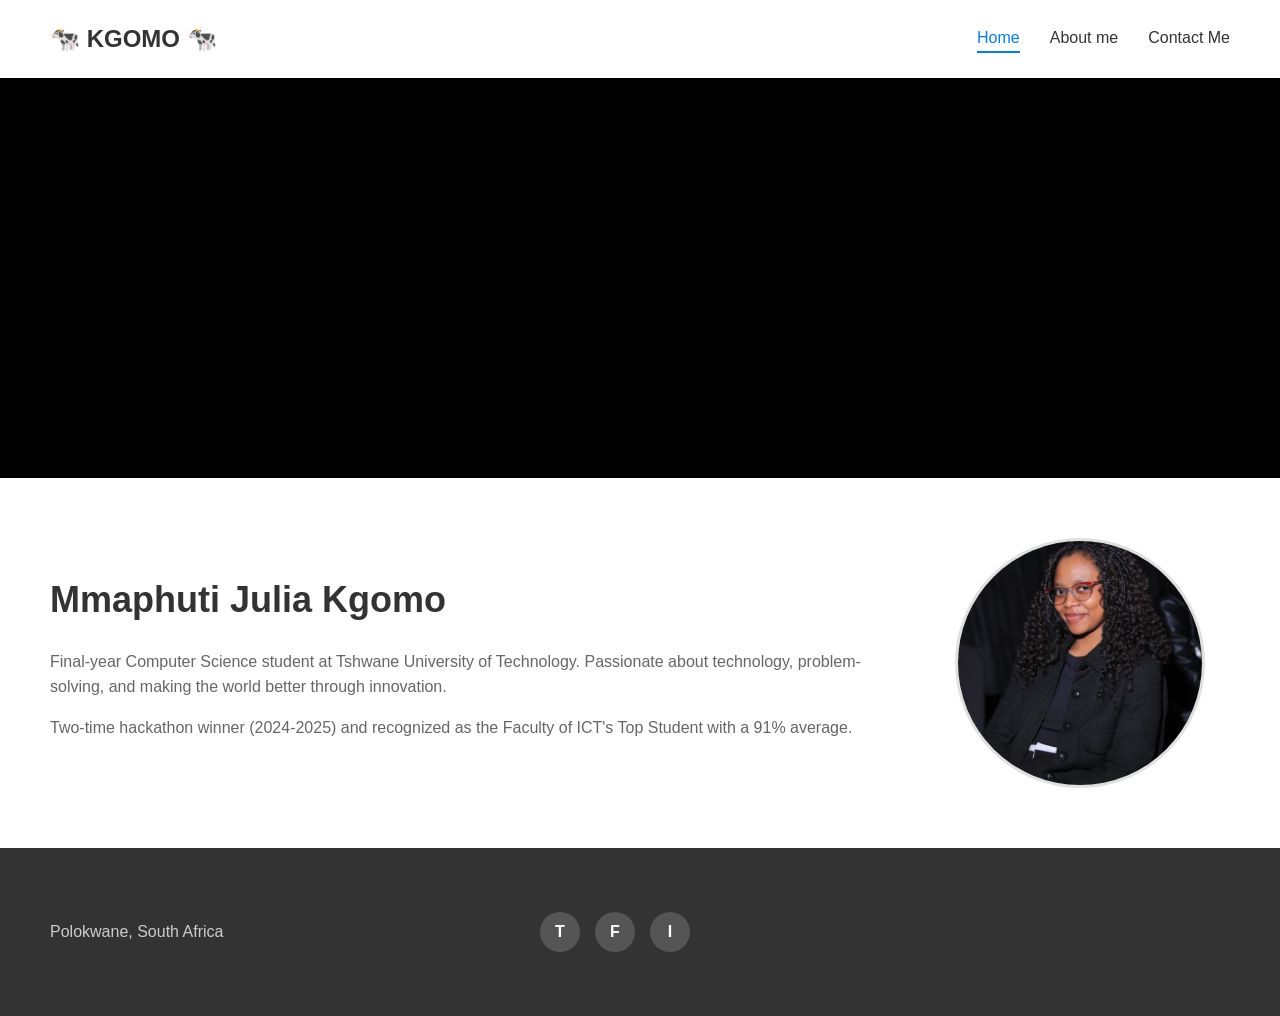
<file: index.html>
<!DOCTYPE html>
<html lang="en">
<head>
    <meta charset="UTF-8">
    <meta name="viewport" content="width=device-width, initial-scale=1.0">
    <title>Portfolio - Home</title>
    <link rel="stylesheet" href="style.css">
</head>
<body>
    <header>
        <div class="logo">🐄 <strong>KGOMO</strong> 🐄</div>
        <button class="hamburger" onclick="toggleMenu()">☰</button>
        <nav class="nav-menu">
            <ul>
                <li><a href="index.html" class="active">Home</a></li>
                <li><a href="about.html">About me</a></li>
                <li><a href="contact.html">Contact Me</a></li>
            </ul>
        </nav>
    </header>

    <main>
        <section class="hero">
            <video autoplay muted loop playsinline class="hero-video">
                <source src="mmaphuti_kgomo.mp4" type="video/mp4">
                Your browser does not support the video tag.
            </video>
        </section>

        <section class="about">
            <div class="about-text">
                <h1>Mmaphuti Julia Kgomo</h1>
                <p>Final-year Computer Science student at Tshwane University of Technology. Passionate about technology, problem-solving, and making the world better through innovation.</p>
                <p>Two-time hackathon winner (2024-2025) and recognized as the Faculty of ICT's Top Student with a 91% average.</p>
            </div>
            <div class="about-image">
                <img src="mmaphuti_kgomo.jpg" alt="Mmaphuti Julia Kgomo" class="profile-image">
            </div>
        </section>
    </main>

    <footer>
        <div class="footer-left">
            <p>Polokwane, South Africa</p>
        </div>
        <div class="footer-center">
            <div class="footer-social">
                <a href="https://twitter.com" class="social-icon" target="_blank">T</a>
                <a href="https://facebook.com" class="social-icon" target="_blank">F</a>
                <a href="https://instagram.com" class="social-icon" target="_blank">I</a>
            </div>
        </div>
        <div class="footer-right">
            <iframe 
                src="https://www.google.com/maps/embed?pb=!1m18!1m12!1m3!1d115770.87886543217!2d29.4172299!3d-23.9045413!2m3!1f0!2f0!3f0!3m2!1i1024!2i768!4f13.1!3m3!1m2!1s0x1e6b9e8f8f8f8f8f%3A0x8f8f8f8f8f8f8f8f!2sPolokwane%2C%20South%20Africa!5e0!3m2!1sen!2sus!4v1234567890" 
                width="200" 
                height="100" 
                style="border:0;" 
                allowfullscreen="" 
                loading="lazy">
            </iframe>
        </div>
    </footer>
    <script>
        function toggleMenu() {
            const nav = document.querySelector('.nav-menu');
            nav.classList.toggle('active');
        }
    </script>
</body>
</html>
</file>
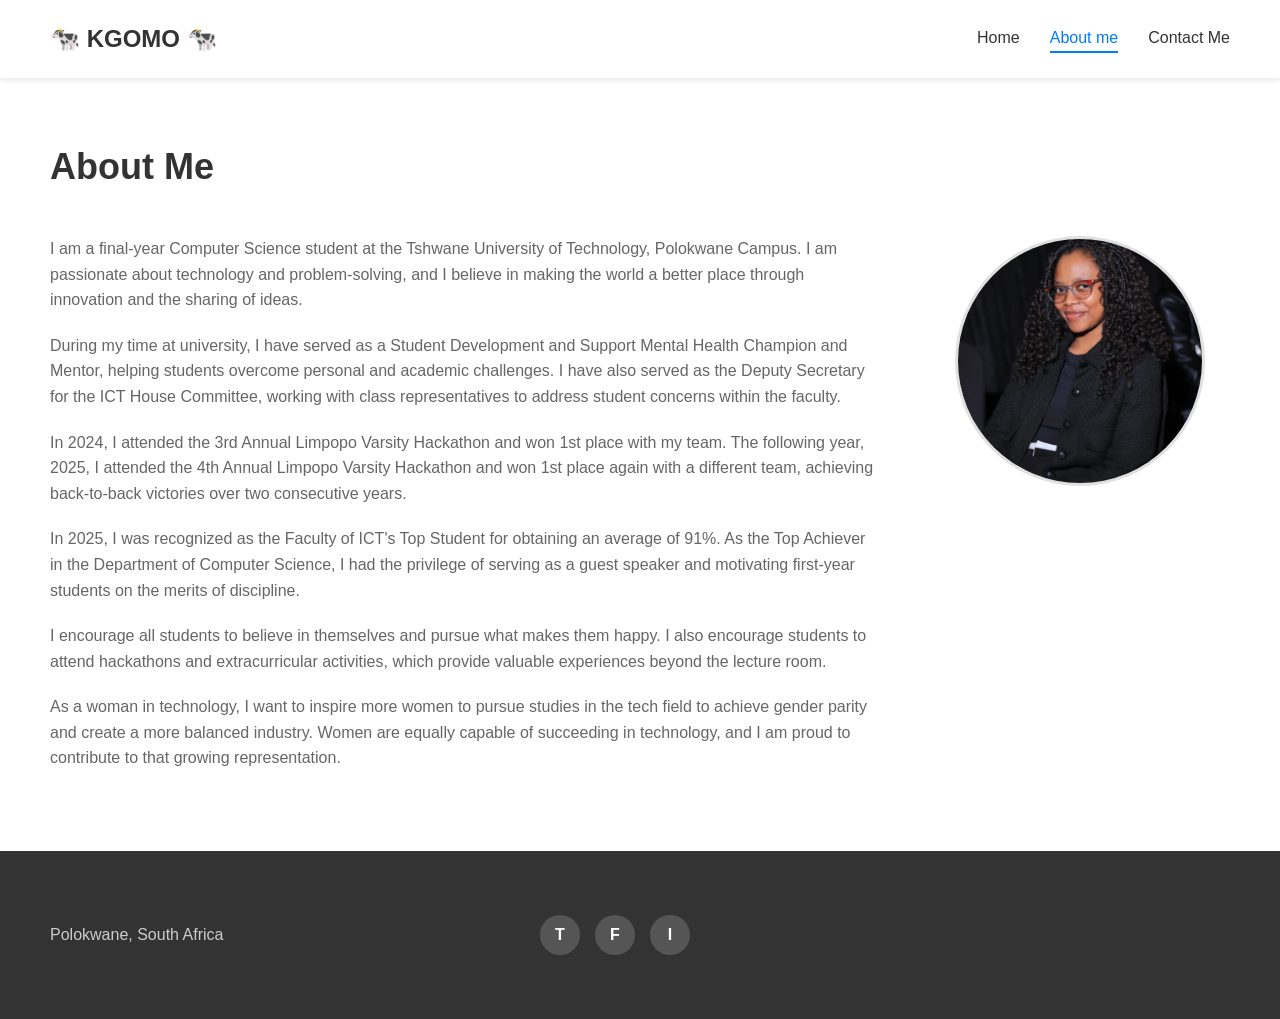
<file: about.html>
<!DOCTYPE html>
<html lang="en">
<head>
    <meta charset="UTF-8">
    <meta name="viewport" content="width=device-width, initial-scale=1.0">
    <title>Portfolio - About Me</title>
    <link rel="stylesheet" href="style.css">
</head>
<body>
    <header>
        <div class="logo">🐄 <strong>KGOMO</strong> 🐄</div>
        <button class="hamburger" onclick="toggleMenu()">☰</button>
        <nav class="nav-menu">
            <ul>
                <li><a href="index.html">Home</a></li>
                <li><a href="about.html" class="active">About me</a></li>
                <li><a href="contact.html">Contact Me</a></li>
            </ul>
        </nav>
    </header>

    <main>
        <section class="about-page">
            <h1>About Me</h1>
            <div class="about-content">
                <div class="about-text-full">
                    <p>I am a final-year Computer Science student at the Tshwane University of Technology, Polokwane Campus. I am passionate about technology and problem-solving, and I believe in making the world a better place through innovation and the sharing of ideas.</p>
                    <p>During my time at university, I have served as a Student Development and Support Mental Health Champion and Mentor, helping students overcome personal and academic challenges. I have also served as the Deputy Secretary for the ICT House Committee, working with class representatives to address student concerns within the faculty.</p>
                    <p>In 2024, I attended the 3rd Annual Limpopo Varsity Hackathon and won 1st place with my team. The following year, 2025, I attended the 4th Annual Limpopo Varsity Hackathon and won 1st place again with a different team, achieving back-to-back victories over two consecutive years.</p>
                    <p>In 2025, I was recognized as the Faculty of ICT's Top Student for obtaining an average of 91%. As the Top Achiever in the Department of Computer Science, I had the privilege of serving as a guest speaker and motivating first-year students on the merits of discipline.</p>
                    <p>I encourage all students to believe in themselves and pursue what makes them happy. I also encourage students to attend hackathons and extracurricular activities, which provide valuable experiences beyond the lecture room.</p>
                    <p>As a woman in technology, I want to inspire more women to pursue studies in the tech field to achieve gender parity and create a more balanced industry. Women are equally capable of succeeding in technology, and I am proud to contribute to that growing representation.</p>
                </div>
                <div class="about-image-page">
                    <img src="mmaphuti_kgomo.jpg" alt="Mmaphuti Julia Kgomo" class="profile-image">
                </div>
            </div>
        </section>
    </main>

    <footer>
        <div class="footer-left">
            <p>Polokwane, South Africa</p>
        </div>
        <div class="footer-center">
            <div class="footer-social">
                <a href="https://twitter.com" class="social-icon" target="_blank">T</a>
                <a href="https://facebook.com" class="social-icon" target="_blank">F</a>
                <a href="https://instagram.com" class="social-icon" target="_blank">I</a>
            </div>
        </div>
        <div class="footer-right">
            <iframe 
                src="https://www.google.com/maps/embed?pb=!1m18!1m12!1m3!1d115770.87886543217!2d29.4172299!3d-23.9045413!2m3!1f0!2f0!3f0!3m2!1i1024!2i768!4f13.1!3m3!1m2!1s0x1e6b9e8f8f8f8f8f%3A0x8f8f8f8f8f8f8f8f!2sPolokwane%2C%20South%20Africa!5e0!3m2!1sen!2sus!4v1234567890" 
                width="200" 
                height="100" 
                style="border:0;" 
                allowfullscreen="" 
                loading="lazy">
            </iframe>
        </div>
    </footer>
    <script>
        function toggleMenu() {
            const nav = document.querySelector('.nav-menu');
            nav.classList.toggle('active');
        }
    </script>
</body>
</html>
</file>
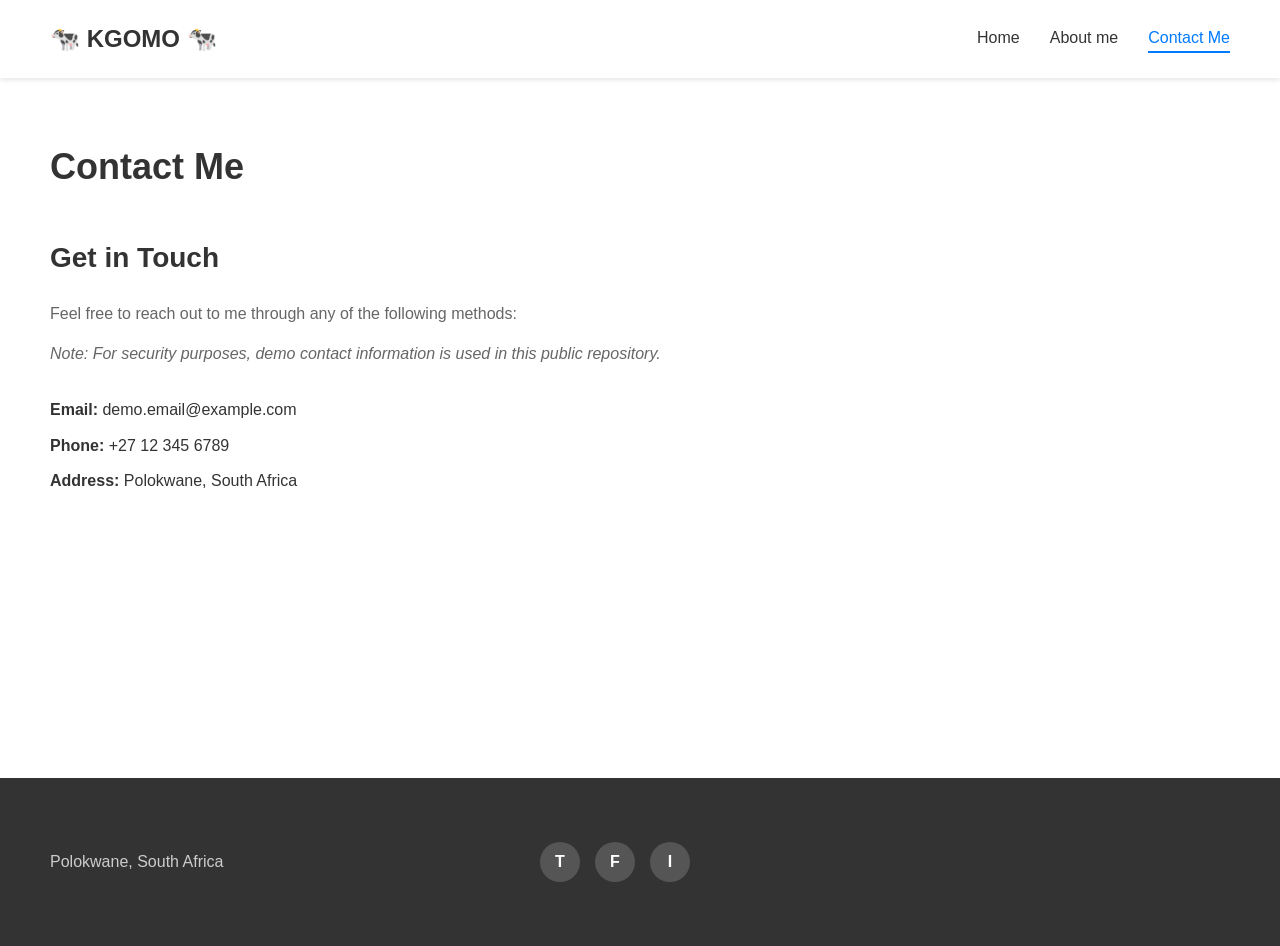
<file: contact.html>
<!DOCTYPE html>
<html lang="en">
<head>
    <meta charset="UTF-8">
    <meta name="viewport" content="width=device-width, initial-scale=1.0">
    <title>Portfolio - Contact Me</title>
    <link rel="stylesheet" href="style.css">
</head>
<body>
    <header>
        <div class="logo">🐄 <strong>KGOMO</strong> 🐄</div>
        <button class="hamburger" onclick="toggleMenu()">☰</button>
        <nav class="nav-menu">
            <ul>
                <li><a href="index.html">Home</a></li>
                <li><a href="about.html">About me</a></li>
                <li><a href="contact.html" class="active">Contact Me</a></li>
            </ul>
        </nav>
    </header>

    <main>
        <section class="contact-page">
            <h1>Contact Me</h1>
            <div class="contact-content">
                <div class="contact-info">
                    <h2>Get in Touch</h2>
                    <p>Feel free to reach out to me through any of the following methods:</p>
                    <p class="note"><em>Note: For security purposes, demo contact information is used in this public repository.</em></p>
                    <div class="contact-details">
                        <p><strong>Email:</strong> demo.email@example.com</p>
                        <p><strong>Phone:</strong> +27 12 345 6789</p>
                        <p><strong>Address:</strong> Polokwane, South Africa</p>
                    </div>
                </div>
            </div>
        </section>
    </main>

    <footer>
        <div class="footer-left">
            <p>Polokwane, South Africa</p>
        </div>
        <div class="footer-center">
            <div class="footer-social">
                <a href="https://twitter.com" class="social-icon" target="_blank">T</a>
                <a href="https://facebook.com" class="social-icon" target="_blank">F</a>
                <a href="https://instagram.com" class="social-icon" target="_blank">I</a>
            </div>
        </div>
        <div class="footer-right">
            <iframe 
                src="https://www.google.com/maps/embed?pb=!1m18!1m12!1m3!1d115770.87886543217!2d29.4172299!3d-23.9045413!2m3!1f0!2f0!3f0!3m2!1i1024!2i768!4f13.1!3m3!1m2!1s0x1e6b9e8f8f8f8f8f%3A0x8f8f8f8f8f8f8f8f!2sPolokwane%2C%20South%20Africa!5e0!3m2!1sen!2sus!4v1234567890" 
                width="200" 
                height="100" 
                style="border:0;" 
                allowfullscreen="" 
                loading="lazy">
            </iframe>
        </div>
    </footer>
    <script>
        function toggleMenu() {
            const nav = document.querySelector('.nav-menu');
            nav.classList.toggle('active');
        }
    </script>
</body>
</html>
</file>
<file: style.css>
html {
    scroll-behavior: smooth;
}

* {
    margin: 0;
    padding: 0;
    box-sizing: border-box;
}

body {
    font-family: Arial, sans-serif;
    line-height: 1.6;
    color: #333;
}

header {
    display: flex;
    justify-content: space-between;
    align-items: center;
    padding: 20px 50px;
    background-color: #fff;
    box-shadow: 0 2px 5px rgba(0,0,0,0.1);
    position: sticky;
    top: 0;
    z-index: 1000;
}

.logo {
    font-size: 24px;
    font-weight: bold;
    color: #333;
}

.hamburger {
    display: none;
    background: none;
    border: none;
    font-size: 28px;
    cursor: pointer;
    color: #333;
    padding: 5px;
}

.nav-menu {
    display: flex;
}

nav ul {
    display: flex;
    list-style: none;
    gap: 30px;
}

nav a {
    text-decoration: none;
    color: #333;
    font-weight: 500;
    transition: color 0.3s, transform 0.2s;
    display: inline-block;
}

nav a:hover {
    color: #007bff;
    transform: translateY(-2px);
}

nav a.active {
    color: #007bff;
    border-bottom: 2px solid #007bff;
}

main {
    min-height: calc(100vh - 200px);
}

.hero {
    width: 100%;
    height: 400px;
    background-color: #f0f0f0;
    display: flex;
    align-items: center;
    justify-content: center;
    overflow: hidden;
}

.hero-video {
    width: 100%;
    height: 100%;
    object-fit: contain;
    background-color: #000;
}

.hero-content {
    text-align: center;
    color: #666;
    font-size: 18px;
}

.about {
    display: flex;
    justify-content: space-between;
    align-items: center;
    padding: 60px 50px;
    gap: 50px;
}

.about-text {
    flex: 1;
}

.about-text h1 {
    font-size: 36px;
    margin-bottom: 20px;
    color: #333;
}

.about-text p {
    margin-bottom: 15px;
    color: #666;
    font-size: 16px;
}

.about-image {
    flex: 0 0 300px;
    display: flex;
    justify-content: center;
}

.image-placeholder {
    width: 250px;
    height: 250px;
    border-radius: 50%;
    background-color: #e0e0e0;
    display: flex;
    align-items: center;
    justify-content: center;
    color: #999;
    font-size: 16px;
}

.profile-image {
    width: 250px;
    height: 250px;
    border-radius: 50%;
    object-fit: cover;
    border: 3px solid #e0e0e0;
    transition: transform 0.3s, box-shadow 0.3s;
}

.profile-image:hover {
    transform: scale(1.05);
    box-shadow: 0 8px 16px rgba(0,0,0,0.2);
}

.about-page,
.contact-page {
    padding: 60px 50px;
}

.about-page h1,
.contact-page h1 {
    font-size: 36px;
    margin-bottom: 40px;
    color: #333;
}

.about-content {
    display: flex;
    gap: 50px;
    align-items: flex-start;
}

.about-text-full {
    flex: 1;
}

.about-text-full p {
    margin-bottom: 20px;
    color: #666;
    font-size: 16px;
}

.about-image-page {
    flex: 0 0 300px;
    display: flex;
    justify-content: center;
}

.contact-content {
    display: flex;
    gap: 50px;
}

.contact-info {
    flex: 1;
}

.contact-info h2 {
    font-size: 28px;
    margin-bottom: 20px;
    color: #333;
}

.contact-info p {
    margin-bottom: 15px;
    color: #666;
}

.contact-details {
    margin-top: 30px;
}

.contact-details p {
    margin-bottom: 10px;
    color: #333;
}

.contact-form {
    flex: 1;
    background-color: #f9f9f9;
    padding: 30px;
    border-radius: 8px;
}

.form-group {
    margin-bottom: 20px;
}

.form-group label {
    display: block;
    margin-bottom: 8px;
    font-weight: 500;
    color: #333;
}

.form-group input,
.form-group textarea {
    width: 100%;
    padding: 12px;
    border: 1px solid #ddd;
    border-radius: 4px;
    font-size: 14px;
    font-family: inherit;
}

.form-group input:focus,
.form-group textarea:focus {
    outline: none;
    border-color: #007bff;
}

.contact-form button {
    width: 100%;
    padding: 12px;
    background-color: #007bff;
    color: #fff;
    border: none;
    border-radius: 4px;
    font-size: 16px;
    font-weight: 500;
    cursor: pointer;
    transition: background-color 0.3s;
}

.contact-form button:hover {
    background-color: #0056b3;
}

footer {
    display: flex;
    justify-content: space-between;
    align-items: center;
    padding: 30px 50px;
    background-color: #333;
    color: #fff;
}

.footer-left,
.footer-center {
    flex: 1;
    margin-right: 30px;
}

.footer-left p,
.footer-center p {
    color: #ccc;
}

.footer-social {
    display: flex;
    gap: 15px;
}

.social-icon {
    width: 40px;
    height: 40px;
    border-radius: 50%;
    background-color: #555;
    display: flex;
    align-items: center;
    justify-content: center;
    color: #fff;
    font-weight: bold;
    cursor: pointer;
    transition: background-color 0.3s, transform 0.2s;
    text-decoration: none;
}

.social-icon:hover {
    background-color: #007bff;
    transform: scale(1.1);
}

.footer-right {
    flex: 0 0 200px;
}

.map-placeholder {
    width: 200px;
    height: 100px;
    background-color: #555;
    display: flex;
    align-items: center;
    justify-content: center;
    color: #ccc;
    font-size: 14px;
}

@media (max-width: 768px) {
    .hamburger {
        display: block;
    }
    
    .nav-menu {
        position: absolute;
        top: 100%;
        left: 0;
        right: 0;
        background-color: #fff;
        box-shadow: 0 4px 6px rgba(0,0,0,0.1);
        flex-direction: column;
        padding: 20px;
        display: none;
    }
    
    .nav-menu.active {
        display: flex;
    }
    
    .nav-menu ul {
        flex-direction: column;
        gap: 15px;
    }
    
    header {
        flex-direction: row;
        gap: 20px;
        padding: 20px;
    }
    
    .about {
        flex-direction: column;
        padding: 40px 20px;
    }
    
    .about-image {
        flex: none;
    }
    
    .about-content,
    .contact-content {
        flex-direction: column;
    }
    
    .about-image-page {
        flex: none;
        margin-top: 30px;
    }
    
    footer {
        flex-direction: column;
        gap: 20px;
        text-align: center;
        padding: 30px 20px;
    }
    
    .footer-right {
        flex: none;
    }
}

@media (min-width: 769px) and (max-width: 1024px) {
    header {
        padding: 20px 30px;
    }
    
    .about {
        padding: 50px 30px;
        gap: 30px;
    }
    
    .about-page,
    .contact-page {
        padding: 50px 30px;
    }
    
    footer {
        padding: 25px 30px;
    }
}

@media (max-width: 480px) {
    .about-text h1,
    .about-page h1,
    .contact-page h1 {
        font-size: 28px;
    }
    
    .profile-image {
        width: 200px;
        height: 200px;
    }
    
    .hero {
        height: 300px;
    }
}
</file>
